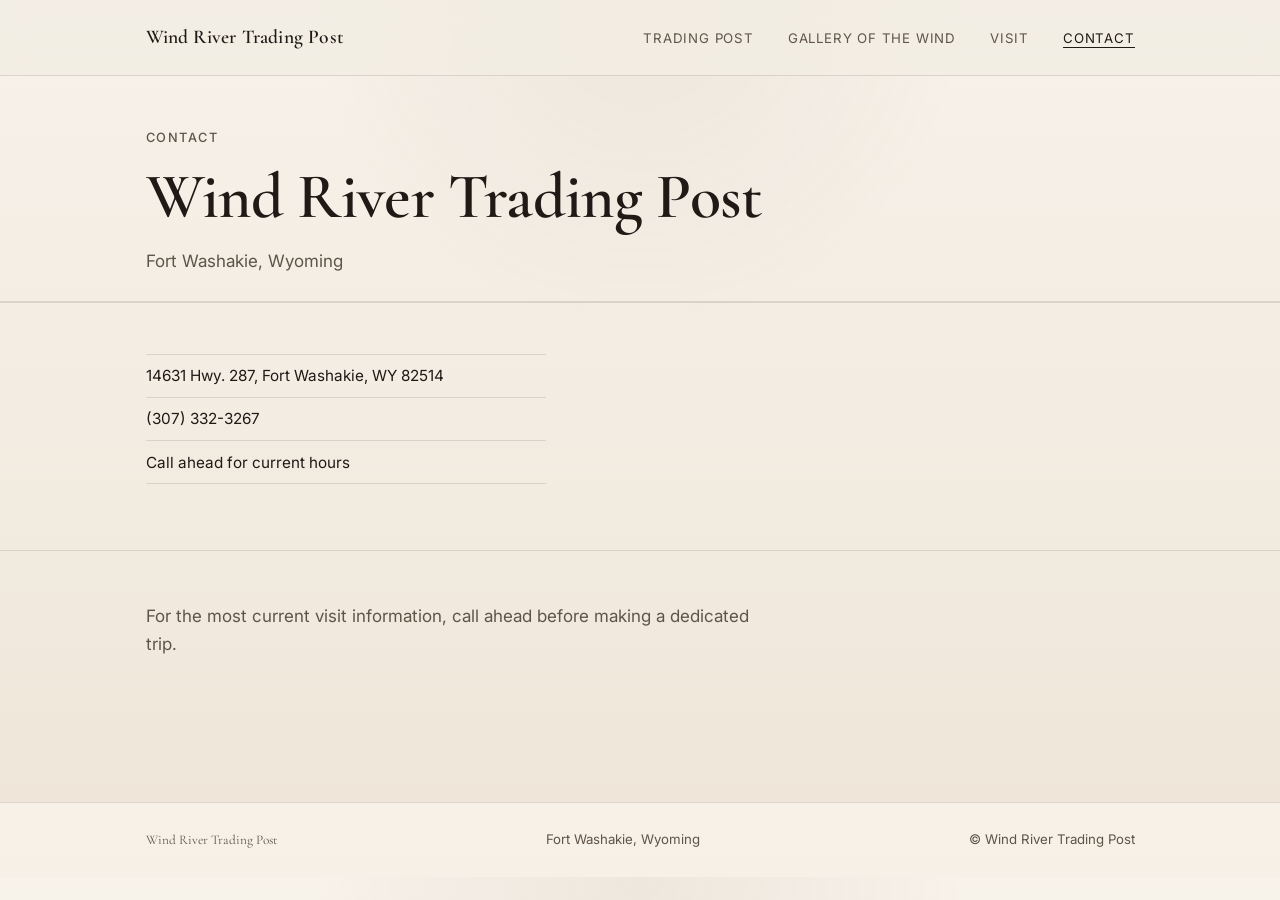
<file: contact.html>
<!DOCTYPE html>
<html lang="en">
<head>
  <meta charset="UTF-8" />
  <meta name="viewport" content="width=device-width, initial-scale=1.0" />
  <title>Contact — Wind River Trading Post</title>
  <link rel="preconnect" href="https://fonts.googleapis.com" />
  <link rel="preconnect" href="https://fonts.gstatic.com" crossorigin />
  <link href="https://fonts.googleapis.com/css2?family=Cormorant+Garamond:wght@400;600&family=Inter:wght@400;500&display=swap" rel="stylesheet" />
  <link rel="stylesheet" href="assets/css/style.css" />
  <link rel="icon" type="image/png" href="assets/wrtlogo.png" />
</head>
<body>

  <!-- ── Header ─────────────────────────────────────── -->
  <header class="site-header">
    <div class="container">
      <a href="index.html" class="site-brand">Wind River Trading Post</a>
      <button class="nav-toggle" aria-label="Toggle navigation" aria-expanded="false">
        <span></span><span></span><span></span>
      </button>
      <nav aria-label="Main navigation">
        <ul class="site-nav">
          <li><a href="trading-post.html">Trading Post</a></li>
          <li><a href="gallery-of-the-wind.html">Gallery of the Wind</a></li>
          <li><a href="visit.html">Visit</a></li>
          <li><a href="contact.html">Contact</a></li>
        </ul>
      </nav>
    </div>
  </header>

  <!-- ── Page Hero ──────────────────────────────────── -->
  <section class="page-hero">
    <div class="container">
      <span class="eyebrow">Contact</span>
      <h1>Wind River Trading Post</h1>
      <p class="hero-subhead">Fort Washakie, Wyoming</p>
    </div>
  </section>

  <!-- ── Contact details ────────────────────────────── -->
  <section class="contact-details-block">
    <div class="container">
      <div class="contact-details-inner">
        <ul class="visit-details">
          <li>14631 Hwy. 287, Fort Washakie, WY 82514</li>
          <li>(307) 332-3267</li>
          <li>Call ahead for current hours</li>
        </ul>
        <div class="contact-img">
          <!-- TODO: Add image — "Wind River Trading Post building" -->
        </div>
      </div>
    </div>
  </section>

  <!-- ── Short note ─────────────────────────────────── -->
  <section class="contact-note">
    <div class="container">
      <p>For the most current visit information, call ahead before making a dedicated trip.</p>
    </div>
  </section>

  <!-- ── Footer ─────────────────────────────────────── -->
  <footer class="site-footer">
    <div class="container">
      <span class="footer-brand">Wind River Trading Post</span>
      <span>Fort Washakie, Wyoming</span>
      <span>&copy; Wind River Trading Post</span>
    </div>
  </footer>

  <script src="assets/js/main.js"></script>
</body>
</html>
</file>
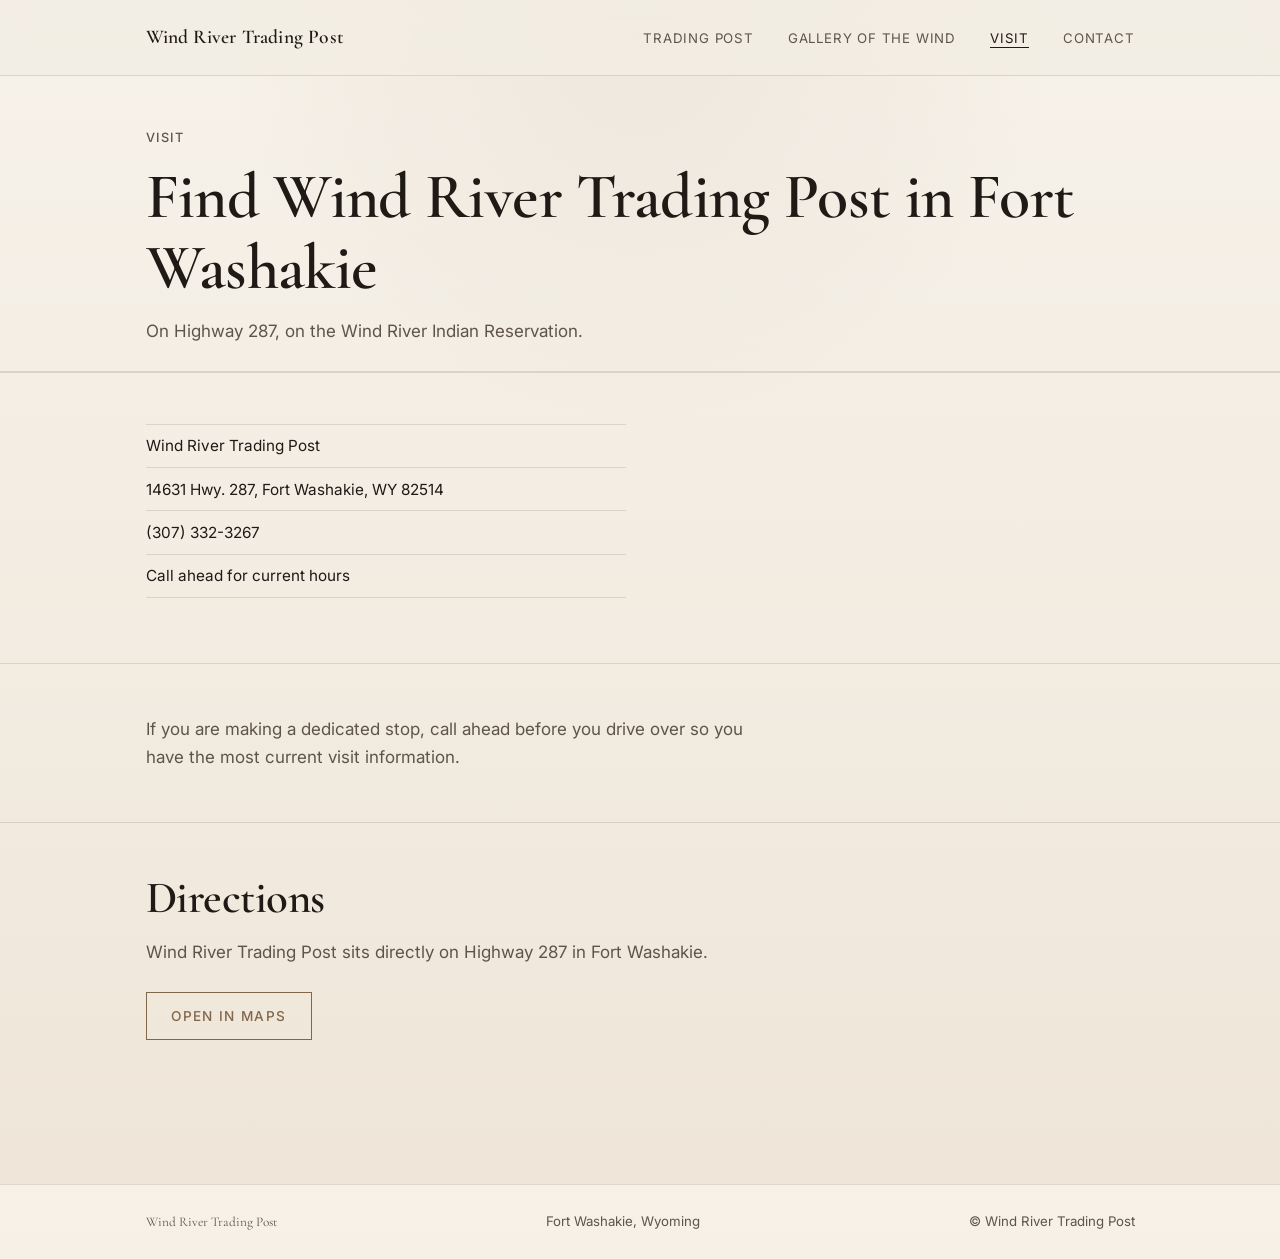
<file: visit.html>
<!DOCTYPE html>
<html lang="en">
<head>
  <meta charset="UTF-8" />
  <meta name="viewport" content="width=device-width, initial-scale=1.0" />
  <title>Visit — Wind River Trading Post</title>
  <link rel="preconnect" href="https://fonts.googleapis.com" />
  <link rel="preconnect" href="https://fonts.gstatic.com" crossorigin />
  <link href="https://fonts.googleapis.com/css2?family=Cormorant+Garamond:wght@400;600&family=Inter:wght@400;500&display=swap" rel="stylesheet" />
  <link rel="stylesheet" href="assets/css/style.css" />
  <link rel="icon" type="image/png" href="assets/wrtlogo.png" />
</head>
<body>

  <!-- ── Header ─────────────────────────────────────── -->
  <header class="site-header">
    <div class="container">
      <a href="index.html" class="site-brand">Wind River Trading Post</a>
      <button class="nav-toggle" aria-label="Toggle navigation" aria-expanded="false">
        <span></span><span></span><span></span>
      </button>
      <nav aria-label="Main navigation">
        <ul class="site-nav">
          <li><a href="trading-post.html">Trading Post</a></li>
          <li><a href="gallery-of-the-wind.html">Gallery of the Wind</a></li>
          <li><a href="visit.html">Visit</a></li>
          <li><a href="contact.html">Contact</a></li>
        </ul>
      </nav>
    </div>
  </header>

  <!-- ── Page Hero ──────────────────────────────────── -->
  <section class="page-hero">
    <div class="container">
      <span class="eyebrow">Visit</span>
      <h1>Find Wind River Trading Post in Fort Washakie</h1>
      <p class="hero-subhead">On Highway 287, on the Wind River Indian Reservation.</p>
    </div>
  </section>

  <!-- ── Details block ──────────────────────────────── -->
  <section class="visit-details-block">
    <div class="container">
      <ul class="visit-details">
        <li>Wind River Trading Post</li>
        <li>14631 Hwy. 287, Fort Washakie, WY 82514</li>
        <li>(307) 332-3267</li>
        <li>Call ahead for current hours</li>
      </ul>
    </div>
  </section>

  <!-- ── Arrival note ───────────────────────────────── -->
  <section class="visit-arrival">
    <div class="container">
      <p>If you are making a dedicated stop, call ahead before you drive over so you have the most current visit information.</p>
    </div>
  </section>

  <!-- ── Map CTA ────────────────────────────────────── -->
  <section class="map-cta">
    <div class="container">
      <h2>Directions</h2>
      <p>Wind River Trading Post sits directly on Highway 287 in Fort Washakie.</p>
      <a href="https://maps.google.com/?q=14631+Hwy+287+Fort+Washakie+WY+82514" target="_blank" rel="noopener noreferrer" class="btn btn-map">Open in Maps</a>
    </div>
  </section>

  <!-- ── Footer ─────────────────────────────────────── -->
  <footer class="site-footer">
    <div class="container">
      <span class="footer-brand">Wind River Trading Post</span>
      <span>Fort Washakie, Wyoming</span>
      <span>&copy; Wind River Trading Post</span>
    </div>
  </footer>

  <script src="assets/js/main.js"></script>
</body>
</html>
</file>
<file: assets/css/style.css>
/* ============================================================
   Wind River Trading Post — style.css
   ============================================================ */

/* ── Custom properties ──────────────────────────────────── */
:root {
  --bg:          #f3ede3;
  --bg-strong:   #e4d7c6;
  --text:        #1f1a16;
  --muted:       #5f5448;
  --accent:      #82674b;
  --accent-soft: #ccb191;
  --border:      rgba(31, 26, 22, 0.12);
  --img-bg:      #d8cfc4;
  --surface-rgb: 255, 252, 247;
  --surface:     rgba(var(--surface-rgb), 0.82);
  --surface-strong: #fbf7f1;
  --shadow-lg:   0 24px 60px rgba(31, 26, 22, 0.12);
  --radius-md:   1.25rem;
  --radius-lg:   2rem;

  --font-serif:  'Cormorant Garamond', 'Georgia', serif;
  --font-sans:   'Inter', 'Helvetica Neue', Arial, sans-serif;

  --space-xs:    0.5rem;
  --space-sm:    0.85rem;
  --space-md:    1.5rem;
  --space-lg:    3rem;
  --space-xl:    5.5rem;

  --max-w:       1040px;
  --text-w:      620px;

  --transition:  0.2s ease;
  --hero-fade-height: 9rem;
  --band-art-stripe-size: 18px;
}

/* ── Reset / base ────────────────────────────────────────── */
*, *::before, *::after { box-sizing: border-box; margin: 0; padding: 0; }

html { font-size: 17px; scroll-behavior: smooth; }

body {
  background:
    radial-gradient(circle at top, rgba(130, 103, 75, 0.08), transparent 30%),
    linear-gradient(180deg, #f7f2ea 0%, var(--bg) 40%, #efe5d8 100%);
  color: var(--text);
  font-family: var(--font-sans);
  font-size: 1rem;
  line-height: 1.65;
  -webkit-font-smoothing: antialiased;
}

img { display: block; max-width: 100%; height: auto; }

a { color: inherit; text-decoration: none; }

/* ── Typography ──────────────────────────────────────────── */
h1, h2, h3, h4 {
  font-family: var(--font-serif);
  font-weight: 600;
  line-height: 1.1;
  letter-spacing: -0.01em;
  color: var(--text);
}

h1 { font-size: clamp(2.5rem, 5vw, 4.8rem); }
h2 { font-size: clamp(1.8rem, 3.5vw, 2.8rem); }
h3 { font-size: clamp(1.3rem, 2.2vw, 1.8rem); }
h4 { font-size: 1.15rem; }

p { max-width: var(--text-w); }

.eyebrow {
  font-family: var(--font-sans);
  font-size: 0.75rem;
  font-weight: 500;
  letter-spacing: 0.12em;
  text-transform: uppercase;
  color: var(--muted);
  display: block;
  margin-bottom: var(--space-sm);
}

.label {
  font-family: var(--font-sans);
  font-size: 0.7rem;
  font-weight: 600;
  letter-spacing: 0.14em;
  text-transform: uppercase;
  color: var(--accent);
}

/* ── Container ───────────────────────────────────────────── */
.container {
  width: 100%;
  max-width: var(--max-w);
  margin-inline: auto;
  padding-inline: var(--space-md);
}

/* ── Buttons ─────────────────────────────────────────────── */
.btn {
  display: inline-block;
  font-family: var(--font-sans);
  font-size: 0.8rem;
  font-weight: 500;
  letter-spacing: 0.1em;
  text-transform: uppercase;
  padding: 0.7rem 1.45rem;
  border: 1px solid var(--text);
  background: transparent;
  color: var(--text);
  cursor: pointer;
  transition: background var(--transition), color var(--transition);
}

.btn:hover {
  background: var(--text);
  color: var(--bg);
}

.btn-primary {
  background: var(--text);
  color: var(--bg);
  border-color: var(--text);
}

.btn-primary:hover {
  background: transparent;
  color: var(--text);
}

.btn-map {
  border-color: var(--accent);
  color: var(--accent);
}

.btn-map:hover {
  background: var(--accent);
  color: var(--bg);
}

/* ── Image placeholders ──────────────────────────────────── */
.img-placeholder {
  background: var(--img-bg);
  width: 100%;
}

/* ── Header ──────────────────────────────────────────────── */
.site-header {
  position: relative;
  z-index: 100;
  padding-block: 1.25rem;
  border-bottom: 1px solid var(--border);
  background: rgba(243, 237, 227, 0.78);
  backdrop-filter: blur(12px);
}

.site-header .container {
  display: flex;
  align-items: center;
  justify-content: space-between;
}

.site-brand {
  font-family: var(--font-serif);
  font-size: 1.15rem;
  font-weight: 600;
  letter-spacing: 0.01em;
  color: var(--text);
  flex-shrink: 0;
}

.site-nav {
  display: flex;
  align-items: center;
  gap: 2rem;
  list-style: none;
}

.site-nav a {
  font-family: var(--font-sans);
  font-size: 0.78rem;
  font-weight: 400;
  letter-spacing: 0.06em;
  text-transform: uppercase;
  color: var(--muted);
  transition: color var(--transition);
}

.site-nav a:hover,
.site-nav a.active {
  color: var(--text);
}

.site-nav a.active {
  border-bottom: 1px solid var(--text);
  padding-bottom: 1px;
}

/* Mobile nav toggle */
.nav-toggle {
  display: none;
  background: none;
  border: none;
  cursor: pointer;
  padding: 0.25rem;
  flex-direction: column;
  gap: 5px;
}

.nav-toggle span {
  display: block;
  width: 22px;
  height: 1.5px;
  background: var(--text);
  transition: var(--transition);
}

/* ── Footer ──────────────────────────────────────────────── */
.site-footer {
  margin-top: var(--space-xl);
  padding-block: var(--space-md);
  border-top: 1px solid var(--border);
  background: rgba(255, 252, 247, 0.45);
}

.site-footer .container {
  display: flex;
  align-items: baseline;
  justify-content: space-between;
  flex-wrap: wrap;
  gap: var(--space-sm);
}

.site-footer p,
.site-footer span {
  font-size: 0.78rem;
  color: var(--muted);
  max-width: none;
}

.footer-brand {
  font-family: var(--font-serif);
  font-size: 0.9rem;
  color: var(--text);
}

/* ── Page hero ───────────────────────────────────────────── */
.page-hero {
  padding-block: var(--space-lg) var(--space-md);
  border-bottom: 1px solid var(--border);
}

.page-hero .eyebrow { margin-bottom: var(--space-sm); }

.page-hero h1 { margin-bottom: var(--space-sm); }

.page-hero .hero-subhead {
  font-size: 1rem;
  color: var(--muted);
  margin-top: var(--space-sm);
  max-width: 560px;
}

.page-hero .hero-intro {
  margin-top: var(--space-md);
  font-size: 0.98rem;
  color: var(--muted);
  max-width: var(--text-w);
}

/* ── Home hero ───────────────────────────────────────────── */
.home-hero {
  position: relative;
  overflow: hidden;
  padding-block: calc(var(--space-lg) + 0.75rem);
  border-bottom: none;
  background:
    linear-gradient(115deg, rgba(14, 11, 8, 0.68) 16%, rgba(14, 11, 8, 0.34) 48%, rgba(14, 11, 8, 0.12) 100%),
    url("../hero-storefront.jpg") center center / cover no-repeat;
}

.home-hero::after {
  content: "";
  position: absolute;
  inset: auto 0 0;
  height: var(--hero-fade-height);
  background: linear-gradient(180deg, rgba(243, 237, 227, 0) 0%, rgba(243, 237, 227, 0.85) 100%);
  pointer-events: none;
}

.home-hero-inner {
  display: grid;
  grid-template-columns: minmax(0, 1fr) minmax(240px, 320px);
  gap: var(--space-md);
  align-items: end;
  min-height: 26rem;
}

.home-hero-panel,
.home-hero-aside,
.overview-col,
.image-band-item,
.visit-preview-inner,
.identity-block .container {
  position: relative;
  z-index: 1;
}

.home-hero-panel {
  max-width: 40rem;
  background: rgba(var(--surface-rgb), 0.74);
  border: 1px solid rgba(255, 255, 255, 0.35);
  border-radius: var(--radius-lg);
  padding: clamp(1.05rem, 2.4vw, 1.6rem);
  box-shadow: var(--shadow-lg);
}

.home-hero-text .eyebrow { margin-bottom: var(--space-md); }
.home-hero-text h1 { margin-bottom: var(--space-sm); }

.home-hero-subhead {
  font-size: 1.02rem;
  color: var(--muted);
  margin-bottom: var(--space-md);
  max-width: 520px;
}

.home-hero-actions {
  display: flex;
  gap: var(--space-sm);
  flex-wrap: wrap;
}

.home-hero-highlights {
  list-style: none;
  display: flex;
  flex-wrap: wrap;
  gap: 0.6rem;
  margin-top: var(--space-sm);
}

.home-hero-highlights li {
  padding: 0.45rem 0.7rem;
  border-radius: 999px;
  background: rgba(130, 103, 75, 0.1);
  color: var(--text);
  font-size: 0.75rem;
  letter-spacing: 0.02em;
}

.home-hero-aside {
  align-self: end;
  max-width: 18rem;
  justify-self: end;
  background: rgba(16, 12, 9, 0.74);
  color: #fffaf3;
  border: 1px solid rgba(255, 255, 255, 0.14);
  border-radius: var(--radius-lg);
  padding: 1rem 1.1rem;
  box-shadow: var(--shadow-lg);
  backdrop-filter: blur(6px);
}

.home-hero-aside .label {
  color: var(--accent-soft);
  display: block;
  margin-bottom: 0.75rem;
}

.home-hero-aside h2 {
  color: #fff8f0;
  font-size: clamp(1.35rem, 2.7vw, 2rem);
  margin-bottom: 0.75rem;
}

.home-hero-aside p {
  color: rgba(255, 248, 240, 0.88);
  font-size: 0.88rem;
  margin-bottom: 0.85rem;
}

.home-hero-meta {
  list-style: none;
  display: grid;
  gap: 0.6rem;
}

.home-hero-meta li {
  padding-top: 0.6rem;
  border-top: 1px solid rgba(255, 255, 255, 0.14);
  font-size: 0.85rem;
}

/* ── Identity block ──────────────────────────────────────── */
.identity-block {
  padding-block: calc(var(--space-xl) - 1rem) var(--space-xl);
}

.identity-block .container {
  background: linear-gradient(135deg, rgba(255, 252, 247, 0.78), rgba(255, 248, 240, 0.55));
  border: 1px solid rgba(130, 103, 75, 0.12);
  border-radius: var(--radius-lg);
  padding-block: clamp(1.4rem, 3.2vw, 2rem);
  box-shadow: var(--shadow-lg);
}

.identity-block p {
  font-family: var(--font-serif);
  font-size: clamp(1.1rem, 2.1vw, 1.5rem);
  line-height: 1.5;
  color: var(--text);
  max-width: 820px;
}

/* ── Store + Museum overview ─────────────────────────────── */
.overview-section {
  padding-block: var(--space-lg);
  border-top: 1px solid var(--border);
}

.overview-grid {
  display: grid;
  grid-template-columns: 1fr 1.1fr;
  gap: var(--space-lg);
}

.overview-col {
  display: flex;
  flex-direction: column;
  gap: var(--space-sm);
  padding: clamp(1.2rem, 2.6vw, 1.6rem);
  background: rgba(255, 252, 247, 0.72);
  border: 1px solid rgba(130, 103, 75, 0.12);
  border-radius: var(--radius-lg);
  box-shadow: var(--shadow-lg);
}

.overview-col .label { margin-bottom: var(--space-sm); }
.overview-col h3 { margin-bottom: var(--space-sm); }
.overview-col p { margin-bottom: var(--space-sm); }

.overview-art,
.band-art,
.visit-preview-art {
  position: relative;
  overflow: hidden;
  border-radius: calc(var(--radius-lg) - 0.4rem);
  border: 1px solid rgba(255, 255, 255, 0.24);
}

.overview-art {
  aspect-ratio: 4 / 3;
  margin-top: var(--space-sm);
  background:
    radial-gradient(circle at top left, rgba(255, 255, 255, 0.28), transparent 35%),
    linear-gradient(145deg, rgba(130, 103, 75, 0.92), rgba(63, 45, 28, 0.92));
}

.art-gallery {
  background:
    radial-gradient(circle at top left, rgba(255, 255, 255, 0.2), transparent 30%),
    linear-gradient(145deg, rgba(94, 74, 56, 0.95), rgba(31, 26, 22, 0.95));
}

.overview-art span,
.visit-preview-art span {
  position: absolute;
  left: 1rem;
  bottom: 1rem;
  font-size: 0.82rem;
  letter-spacing: 0.08em;
  text-transform: uppercase;
  color: rgba(255, 248, 240, 0.92);
}

/* ── Three-image band ────────────────────────────────────── */
.image-band {
  padding-block: var(--space-lg);
  border-top: 1px solid var(--border);
}

.image-band-grid {
  display: grid;
  grid-template-columns: repeat(3, 1fr);
  gap: 1.1rem;
}

.image-band-item {
  padding: 0.85rem;
  border-radius: var(--radius-lg);
  background: rgba(255, 252, 247, 0.72);
  border: 1px solid rgba(130, 103, 75, 0.12);
  box-shadow: var(--shadow-lg);
}

.band-art {
  aspect-ratio: 2 / 3;
  margin-bottom: var(--space-xs);
}

.band-art img,
.editorial-photo-card img {
  width: 100%;
  height: 100%;
  object-fit: cover;
  object-position: center;
}

.band-art-photo {
  background: linear-gradient(180deg, rgba(255, 250, 242, 0.22), rgba(31, 26, 22, 0.08));
}

.band-art-textiles {
  background:
    linear-gradient(135deg, rgba(255, 255, 255, 0.15), transparent 35%),
    repeating-linear-gradient(
      135deg,
      #8d5b47 0 var(--band-art-stripe-size),
      #d2a777 var(--band-art-stripe-size) calc(var(--band-art-stripe-size) * 2),
      #5a4036 calc(var(--band-art-stripe-size) * 2) calc(var(--band-art-stripe-size) * 3)
    );
}

.band-art-artwork {
  background:
    radial-gradient(circle at 70% 25%, rgba(255, 228, 193, 0.35), transparent 24%),
    linear-gradient(135deg, #5f5448, #1f1a16);
}

.image-band-item figcaption {
  font-size: 0.78rem;
  letter-spacing: 0.08em;
  text-transform: uppercase;
  color: var(--muted);
}

/* ── Visit preview ───────────────────────────────────────── */
.visit-preview {
  padding-block: var(--space-lg);
  border-top: 1px solid var(--border);
}

.visit-preview-inner {
  display: grid;
  grid-template-columns: 1fr 1fr;
  gap: var(--space-lg);
  align-items: start;
  padding: clamp(1.2rem, 3vw, 1.75rem);
  background: rgba(255, 252, 247, 0.72);
  border: 1px solid rgba(130, 103, 75, 0.12);
  border-radius: var(--radius-lg);
  box-shadow: var(--shadow-lg);
}

.visit-preview h2 { margin-bottom: var(--space-sm); }
.visit-preview-line {
  color: var(--muted);
  font-size: 0.9rem;
  margin-bottom: var(--space-sm);
}

.visit-details {
  list-style: none;
  margin-bottom: var(--space-sm);
}

.visit-details li {
  font-size: 0.9rem;
  color: var(--text);
  padding-block: 0.5rem;
  border-bottom: 1px solid var(--border);
  max-width: none;
}

.visit-details li:first-child {
  border-top: 1px solid var(--border);
}

.visit-preview-art {
  aspect-ratio: 4 / 3;
  background:
    linear-gradient(180deg, rgba(255, 248, 240, 0.08), rgba(255, 248, 240, 0)),
    linear-gradient(135deg, #8f6840, #3e2f21 55%, #17120e);
}

/* ── Editorial sections (Trading Post, etc.) ─────────────── */
.editorial-section {
  padding-block: var(--space-lg);
  border-top: 1px solid var(--border);
}

.editorial-split {
  display: grid;
  grid-template-columns: 1fr 1fr;
  gap: var(--space-lg);
  align-items: center;
}

.editorial-split.reverse { direction: rtl; }
.editorial-split.reverse > * { direction: ltr; }

.editorial-split-text .label { margin-bottom: var(--space-sm); }
.editorial-split-text h2 { margin-bottom: var(--space-sm); }
.editorial-split-text p { margin-bottom: var(--space-sm); }


  aspect-ratio: 4 / 5;
}

.editorial-photo {
  margin: 0;
}

.editorial-photo img {
  width: 100%;
  object-fit: cover;
  border-radius: calc(var(--radius-lg) - 0.35rem);
  box-shadow: var(--shadow-lg);
}

.editorial-photo figcaption {
  margin-top: var(--space-xs);
  font-size: 0.78rem;
  letter-spacing: 0.08em;
  text-transform: uppercase;
  color: var(--muted);
}

.practical-note {
  padding-block: var(--space-lg);
  border-top: 1px solid var(--border);
}

.practical-note p {
  font-size: 0.9rem;
  color: var(--muted);
}

/* ── Gallery page specifics ──────────────────────────────── */
.gallery-hero {
  background: #e8e0d4;
}

.gallery-section {
  padding-block: var(--space-lg);
  border-top: 1px solid var(--border);
}

.gallery-section-inner {
  display: grid;
  grid-template-columns: 1.2fr 1fr;
  gap: var(--space-lg);
  align-items: start;
}

.gallery-section-inner.flipped {
  grid-template-columns: 1fr 1.2fr;
}

.gallery-section-image .img-placeholder {
  aspect-ratio: 3 / 4;
}

.gallery-photo {
  margin: 0;
}

.gallery-section-image img {
  width: 100%;
  aspect-ratio: 3 / 4;
  object-fit: cover;
  border-radius: calc(var(--radius-lg) - 0.35rem);
  box-shadow: var(--shadow-lg);
}

.gallery-photo figcaption {
  margin-top: var(--space-xs);
  font-size: 0.78rem;
  letter-spacing: 0.08em;
  text-transform: uppercase;
  color: var(--muted);
}

.gallery-section-text h2 { margin-bottom: var(--space-sm); }
.gallery-section-text p { color: var(--muted); }

.gallery-visit-note {
  padding-block: var(--space-lg);
  border-top: 1px solid var(--border);
}

.gallery-visit-note p {
  font-size: 0.9rem;
  color: var(--muted);
}

/* ── Visit page ──────────────────────────────────────────── */
.visit-details-block {
  padding-block: var(--space-lg);
  border-top: 1px solid var(--border);
}

.visit-details-block .visit-details {
  max-width: 480px;
}

.visit-arrival {
  padding-block: var(--space-lg);
  border-top: 1px solid var(--border);
}

.visit-arrival p { color: var(--muted); }

.map-cta {
  padding-block: var(--space-lg);
  border-top: 1px solid var(--border);
}

.map-cta h2 { margin-bottom: var(--space-sm); }
.map-cta > .container > p {
  color: var(--muted);
  margin-bottom: var(--space-md);
}

/* ── Story page ──────────────────────────────────────────── */
.story-section {
  padding-block: var(--space-lg);
  border-top: 1px solid var(--border);
}

.story-section-inner {
  display: grid;
  grid-template-columns: 1fr 1fr;
  gap: var(--space-lg);
  align-items: start;
}

.story-section-inner.wide-text {
  grid-template-columns: 3fr 2fr;
}

.story-section-text h2 { margin-bottom: var(--space-sm); }
.story-section-text p { color: var(--muted); }

.story-section-image img {
  width: 100%;
  aspect-ratio: 4 / 3;
  object-fit: cover;
  border-radius: var(--radius-md);
  box-shadow: var(--shadow-lg);
}

.story-section-image .img-placeholder {
  aspect-ratio: 4 / 3;
}

/* ── Journal page ────────────────────────────────────────── */
.journal-hero { padding-bottom: var(--space-lg); }

.journal-body {
  padding-block: var(--space-lg);
}

.journal-grid {
  display: grid;
  grid-template-columns: repeat(12, 1fr);
  gap: var(--space-md);
  align-items: start;
}

.journal-block { }

.journal-block figcaption {
  font-size: 0.78rem;
  letter-spacing: 0.08em;
  text-transform: uppercase;
  color: var(--muted);
  margin-top: var(--space-xs);
}

.journal-block .img-placeholder {
  width: 100%;
}

/* Individual editorial layout slots */
.jb-1 { grid-column: 1 / 8; }
.jb-1 .img-placeholder { aspect-ratio: 16 / 10; }

.jb-2 { grid-column: 8 / 13; margin-top: 3rem; }
.jb-2 .img-placeholder { aspect-ratio: 3 / 4; }

.jb-3 { grid-column: 2 / 7; margin-top: 2rem; }
.jb-3 .img-placeholder { aspect-ratio: 4 / 3; }

.jb-4 { grid-column: 7 / 13; }
.jb-4 .img-placeholder { aspect-ratio: 3 / 4; }

.jb-5 { grid-column: 1 / 6; }
.jb-5 .img-placeholder { aspect-ratio: 4 / 3; }

.jb-6 { grid-column: 5 / 10; margin-top: -4rem; }
.jb-6 .img-placeholder { aspect-ratio: 16 / 10; }

.jb-7 { grid-column: 9 / 13; }
.jb-7 .img-placeholder { aspect-ratio: 3 / 4; }

.jb-8 { grid-column: 3 / 11; margin-top: 2rem; }
.jb-8 .img-placeholder { aspect-ratio: 16 / 7; }

.journal-closing {
  padding-block: var(--space-lg);
  border-top: 1px solid var(--border);
  margin-top: var(--space-lg);
}

.journal-closing p { color: var(--muted); }

/* ── Contact page ────────────────────────────────────────── */
.contact-details-block {
  padding-block: var(--space-lg);
  border-top: 1px solid var(--border);
}

.contact-details-inner {
  display: grid;
  grid-template-columns: 1fr 1fr;
  gap: var(--space-lg);
  align-items: start;
}

.contact-details-inner .visit-details { max-width: 400px; }

.contact-note {
  padding-block: var(--space-lg);
  border-top: 1px solid var(--border);
}

.contact-note p { color: var(--muted); }

.contact-img .img-placeholder {
  aspect-ratio: 4 / 3;
}

/* ── Responsive ──────────────────────────────────────────── */
@media (max-width: 900px) {
  html { font-size: 16px; }

  .site-nav {
    display: none;
    position: absolute;
    top: 100%;
    left: 0;
    right: 0;
    background: rgba(243, 237, 227, 0.95);
    border-top: 1px solid var(--border);
    border-bottom: 1px solid var(--border);
    flex-direction: column;
    align-items: flex-start;
    gap: 0;
    padding: var(--space-sm) var(--space-md);
  }

  .site-nav.is-open { display: flex; }

  .site-nav a { padding-block: 0.6rem; }

  .nav-toggle { display: flex; }

  .site-header { position: relative; }

  .home-hero {
    padding-block: var(--space-lg);
  }

  .home-hero-inner,
  .overview-grid,
  .visit-preview-inner,
  .editorial-split,
  .gallery-section-inner,
  .gallery-section-inner.flipped,
  .story-section-inner,
  .story-section-inner.wide-text,
  .contact-details-inner {
    grid-template-columns: 1fr;
    gap: var(--space-md);
  }

  .home-hero-inner {
    min-height: auto;
  }

  .home-hero-panel,
  .home-hero-aside {
    max-width: none;
  }

  .editorial-split.reverse { direction: ltr; }

  .image-band-grid { grid-template-columns: 1fr; gap: var(--space-md); }

  .journal-grid {
    grid-template-columns: 1fr;
  }

  .jb-1, .jb-2, .jb-3, .jb-4, .jb-5,
  .jb-6, .jb-7, .jb-8 {
    grid-column: 1 / -1;
    margin-top: 0;
  }

  .jb-6 { margin-top: 0; }

  .site-footer .container {
    flex-direction: column;
    gap: 0.25rem;
  }
}

@media (max-width: 600px) {
  :root {
    --space-lg: 2.5rem;
    --space-xl: 3.5rem;
  }

  .home-hero-actions { flex-direction: column; align-items: flex-start; }

  .home-hero-panel,
  .home-hero-aside,
  .identity-block .container,
  .overview-col,
  .image-band-item,
  .visit-preview-inner {
    border-radius: var(--radius-md);
  }

  .home-hero-highlights {
    flex-direction: column;
  }
}
</file>
